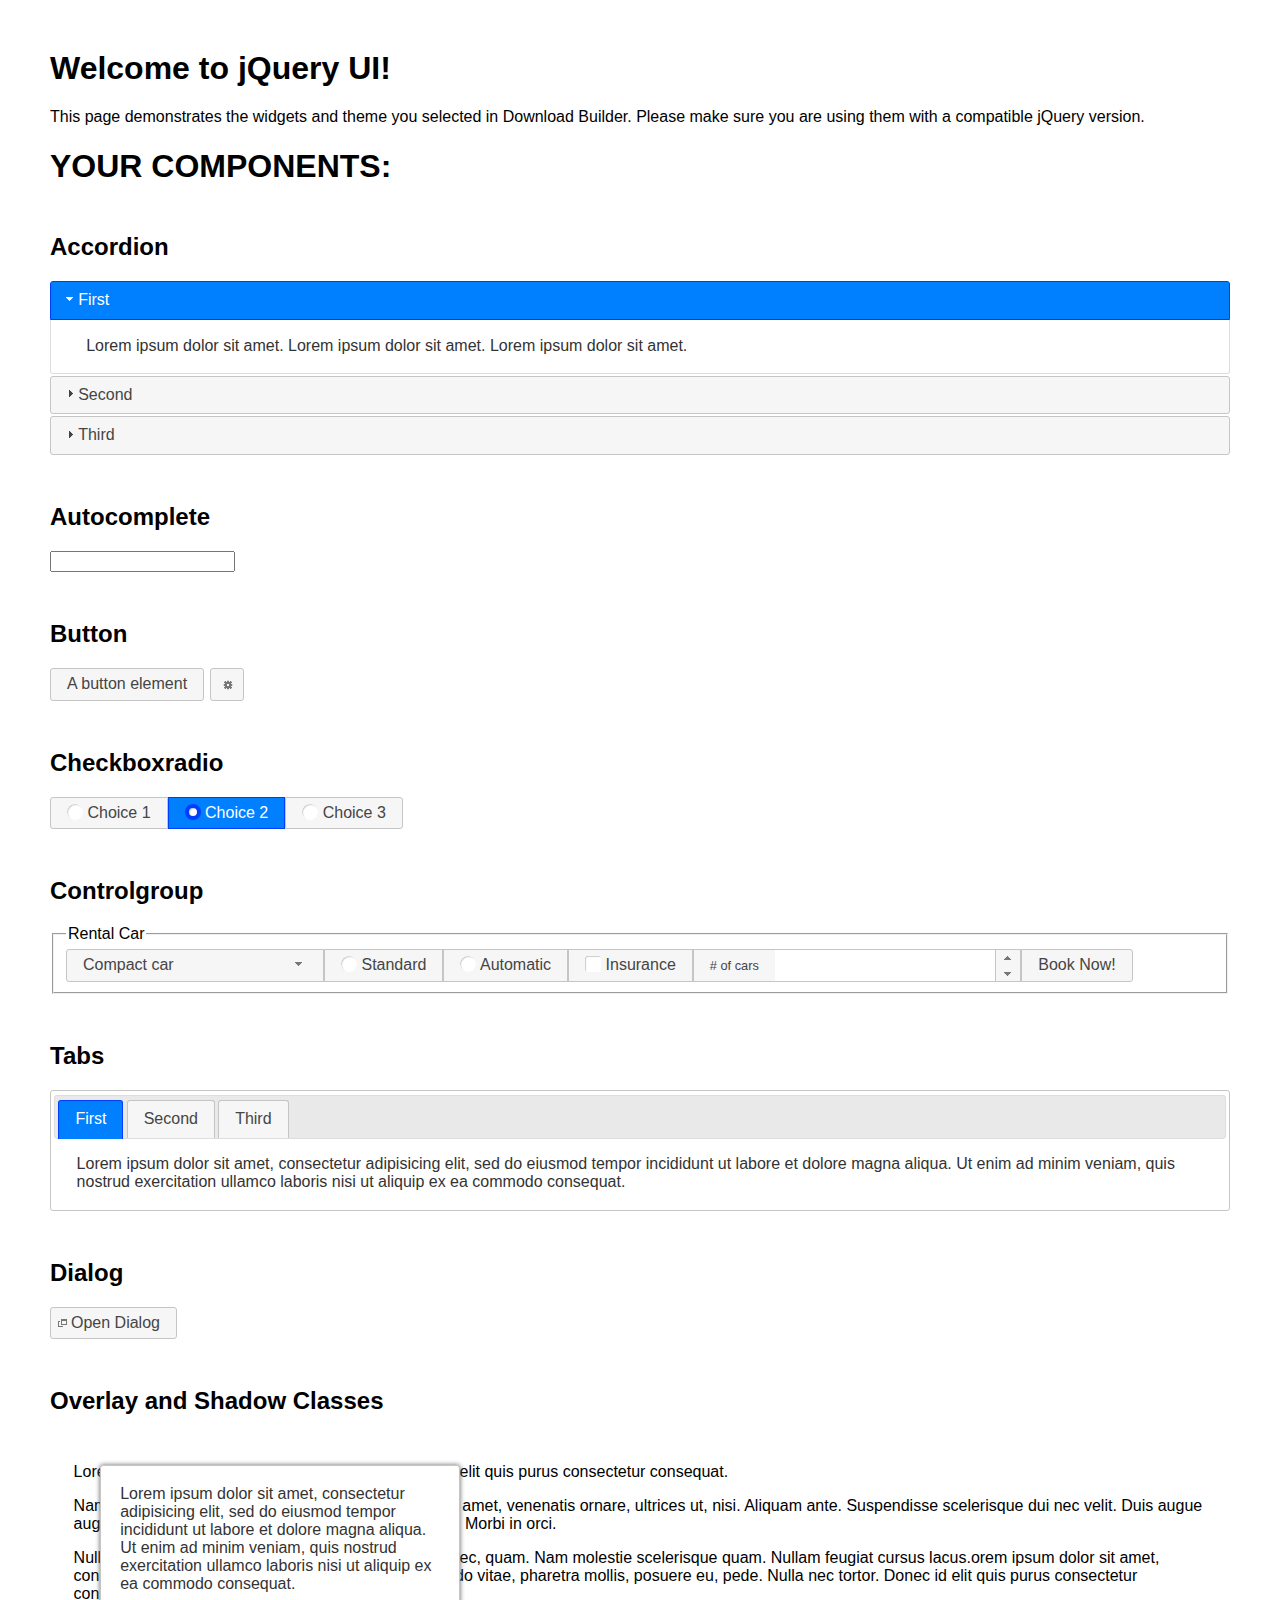
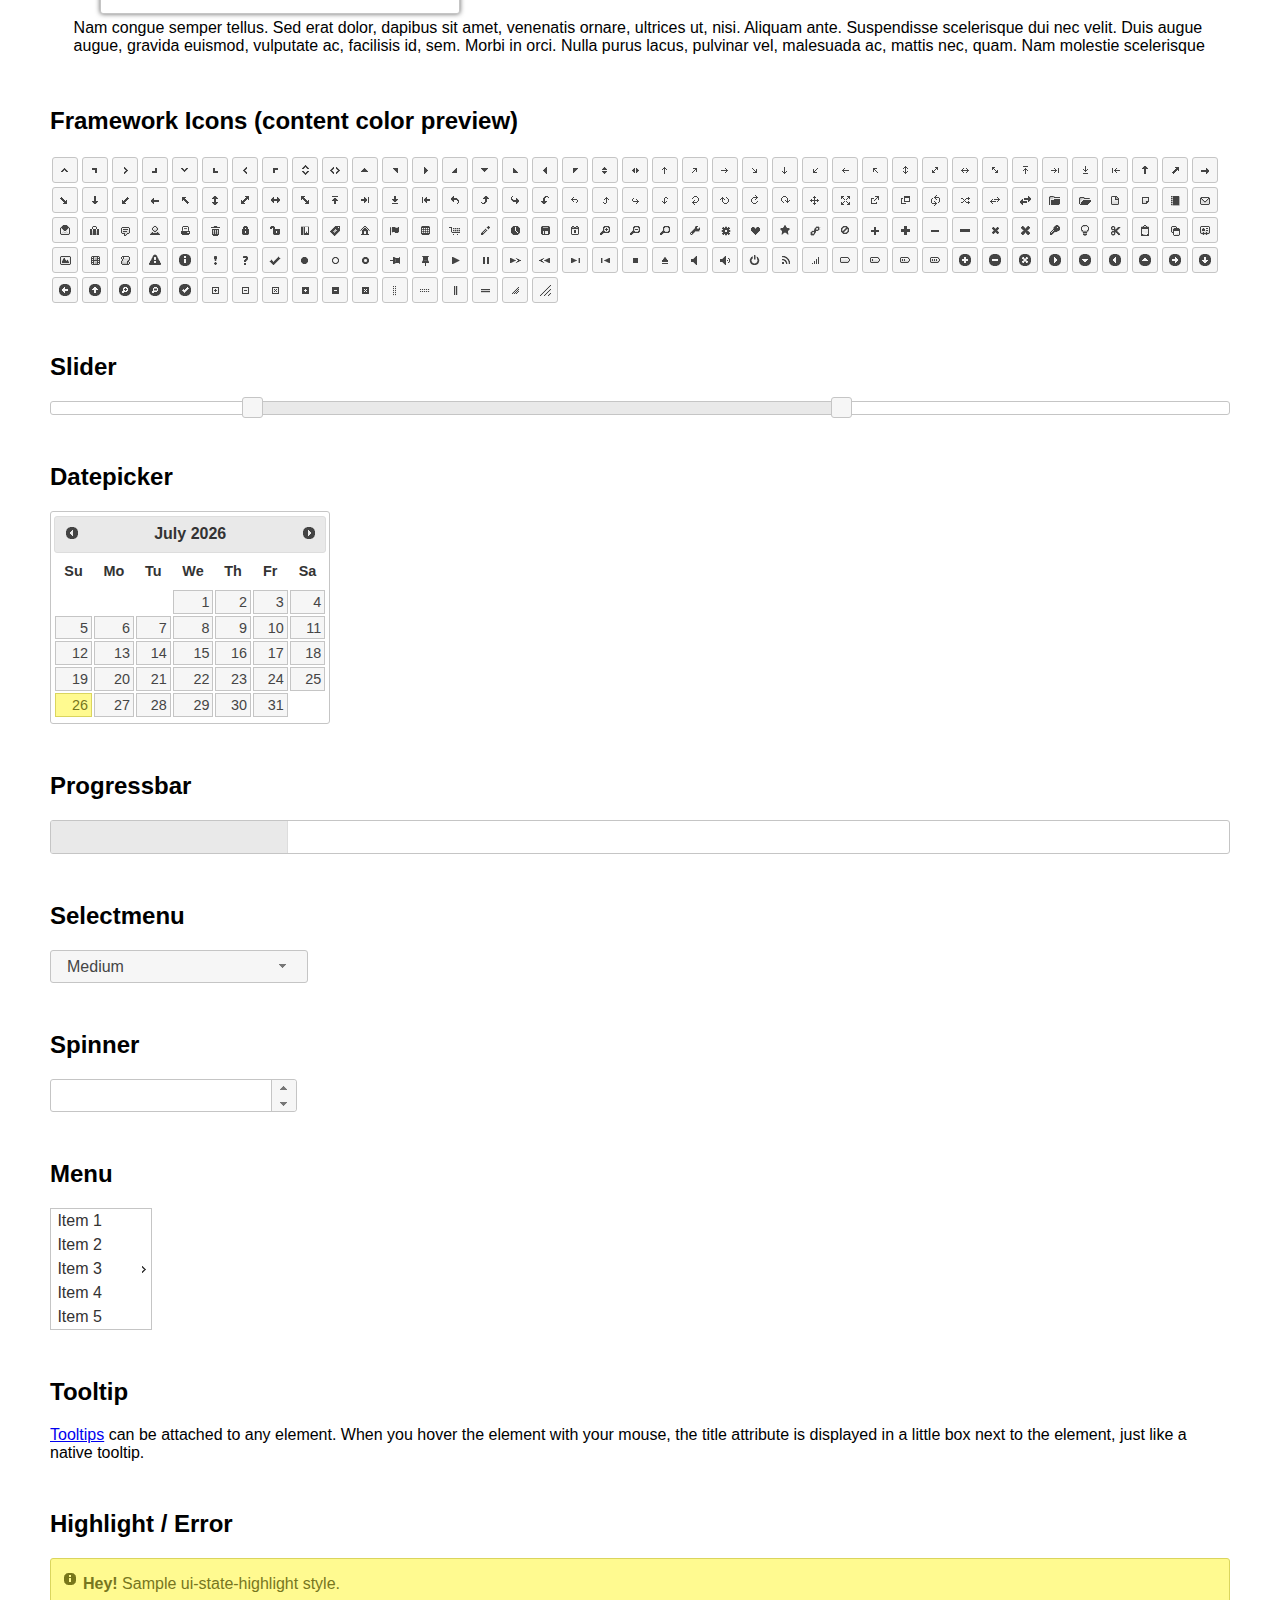
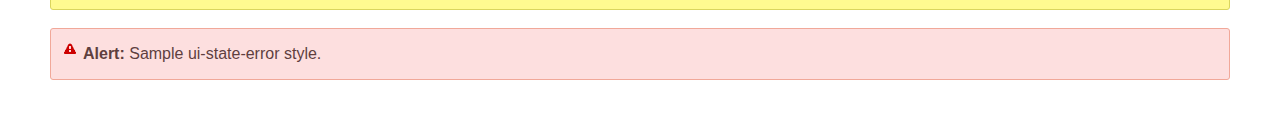
<file: webserver/resroot/ui/index.html>
<!doctype html>
<html lang="us">
<head>
	<meta charset="utf-8">
	<title>jQuery UI Example Page</title>
	<link href="jquery-ui.css" rel="stylesheet">
	<style>
	body{
		font-family: "Trebuchet MS", sans-serif;
		margin: 50px;
	}
	.demoHeaders {
		margin-top: 2em;
	}
	#dialog-link {
		padding: .4em 1em .4em 20px;
		text-decoration: none;
		position: relative;
	}
	#dialog-link span.ui-icon {
		margin: 0 5px 0 0;
		position: absolute;
		left: .2em;
		top: 50%;
		margin-top: -8px;
	}
	#icons {
		margin: 0;
		padding: 0;
	}
	#icons li {
		margin: 2px;
		position: relative;
		padding: 4px 0;
		cursor: pointer;
		float: left;
		list-style: none;
	}
	#icons span.ui-icon {
		float: left;
		margin: 0 4px;
	}
	.fakewindowcontain .ui-widget-overlay {
		position: absolute;
	}
	select {
		width: 200px;
	}
	</style>
</head>
<body>

<h1>Welcome to jQuery UI!</h1>

<div class="ui-widget">
	<p>This page demonstrates the widgets and theme you selected in Download Builder. Please make sure you are using them with a compatible jQuery version.</p>
</div>

<h1>YOUR COMPONENTS:</h1>


<!-- Accordion -->
<h2 class="demoHeaders">Accordion</h2>
<div id="accordion">
	<h3>First</h3>
	<div>Lorem ipsum dolor sit amet. Lorem ipsum dolor sit amet. Lorem ipsum dolor sit amet.</div>
	<h3>Second</h3>
	<div>Phasellus mattis tincidunt nibh.</div>
	<h3>Third</h3>
	<div>Nam dui erat, auctor a, dignissim quis.</div>
</div>



<!-- Autocomplete -->
<h2 class="demoHeaders">Autocomplete</h2>
<div>
	<input id="autocomplete" title="type &quot;a&quot;">
</div>



<!-- Button -->
<h2 class="demoHeaders">Button</h2>
<button id="button">A button element</button>
<button id="button-icon">An icon-only button</button>



<!-- Checkboxradio -->
<h2 class="demoHeaders">Checkboxradio</h2>
<form style="margin-top: 1em;">
	<div id="radioset">
		<input type="radio" id="radio1" name="radio"><label for="radio1">Choice 1</label>
		<input type="radio" id="radio2" name="radio" checked="checked"><label for="radio2">Choice 2</label>
		<input type="radio" id="radio3" name="radio"><label for="radio3">Choice 3</label>
	</div>
</form>



<!-- Controlgroup -->
<h2 class="demoHeaders">Controlgroup</h2>
<fieldset>
	<legend>Rental Car</legend>
	<div id="controlgroup">
		<select id="car-type">
			<option>Compact car</option>
			<option>Midsize car</option>
			<option>Full size car</option>
			<option>SUV</option>
			<option>Luxury</option>
			<option>Truck</option>
			<option>Van</option>
		</select>
		<label for="transmission-standard">Standard</label>
		<input type="radio" name="transmission" id="transmission-standard">
		<label for="transmission-automatic">Automatic</label>
		<input type="radio" name="transmission" id="transmission-automatic">
		<label for="insurance">Insurance</label>
		<input type="checkbox" name="insurance" id="insurance">
		<label for="horizontal-spinner" class="ui-controlgroup-label"># of cars</label>
		<input id="horizontal-spinner" class="ui-spinner-input">
		<button>Book Now!</button>
	</div>
</fieldset>



<!-- Tabs -->
<h2 class="demoHeaders">Tabs</h2>
<div id="tabs">
	<ul>
		<li><a href="#tabs-1">First</a></li>
		<li><a href="#tabs-2">Second</a></li>
		<li><a href="#tabs-3">Third</a></li>
	</ul>
	<div id="tabs-1">Lorem ipsum dolor sit amet, consectetur adipisicing elit, sed do eiusmod tempor incididunt ut labore et dolore magna aliqua. Ut enim ad minim veniam, quis nostrud exercitation ullamco laboris nisi ut aliquip ex ea commodo consequat.</div>
	<div id="tabs-2">Phasellus mattis tincidunt nibh. Cras orci urna, blandit id, pretium vel, aliquet ornare, felis. Maecenas scelerisque sem non nisl. Fusce sed lorem in enim dictum bibendum.</div>
	<div id="tabs-3">Nam dui erat, auctor a, dignissim quis, sollicitudin eu, felis. Pellentesque nisi urna, interdum eget, sagittis et, consequat vestibulum, lacus. Mauris porttitor ullamcorper augue.</div>
</div>



<h2 class="demoHeaders">Dialog</h2>
<p>
	<button id="dialog-link" class="ui-button ui-corner-all ui-widget">
		<span class="ui-icon ui-icon-newwin"></span>Open Dialog
	</button>
</p>

<h2 class="demoHeaders">Overlay and Shadow Classes</h2>
<div style="position: relative; width: 96%; height: 200px; padding:1% 2%; overflow:hidden;" class="fakewindowcontain">
	<p>Lorem ipsum dolor sit amet,  Nulla nec tortor. Donec id elit quis purus consectetur consequat. </p><p>Nam congue semper tellus. Sed erat dolor, dapibus sit amet, venenatis ornare, ultrices ut, nisi. Aliquam ante. Suspendisse scelerisque dui nec velit. Duis augue augue, gravida euismod, vulputate ac, facilisis id, sem. Morbi in orci. </p><p>Nulla purus lacus, pulvinar vel, malesuada ac, mattis nec, quam. Nam molestie scelerisque quam. Nullam feugiat cursus lacus.orem ipsum dolor sit amet, consectetur adipiscing elit. Donec libero risus, commodo vitae, pharetra mollis, posuere eu, pede. Nulla nec tortor. Donec id elit quis purus consectetur consequat. </p><p>Nam congue semper tellus. Sed erat dolor, dapibus sit amet, venenatis ornare, ultrices ut, nisi. Aliquam ante. Suspendisse scelerisque dui nec velit. Duis augue augue, gravida euismod, vulputate ac, facilisis id, sem. Morbi in orci. Nulla purus lacus, pulvinar vel, malesuada ac, mattis nec, quam. Nam molestie scelerisque quam. </p><p>Nullam feugiat cursus lacus.orem ipsum dolor sit amet, consectetur adipiscing elit. Donec libero risus, commodo vitae, pharetra mollis, posuere eu, pede. Nulla nec tortor. Donec id elit quis purus consectetur consequat. Nam congue semper tellus. Sed erat dolor, dapibus sit amet, venenatis ornare, ultrices ut, nisi. Aliquam ante. </p><p>Suspendisse scelerisque dui nec velit. Duis augue augue, gravida euismod, vulputate ac, facilisis id, sem. Morbi in orci. Nulla purus lacus, pulvinar vel, malesuada ac, mattis nec, quam. Nam molestie scelerisque quam. Nullam feugiat cursus lacus.orem ipsum dolor sit amet, consectetur adipiscing elit. Donec libero risus, commodo vitae, pharetra mollis, posuere eu, pede. Nulla nec tortor. Donec id elit quis purus consectetur consequat. Nam congue semper tellus. Sed erat dolor, dapibus sit amet, venenatis ornare, ultrices ut, nisi. </p>

	<!-- ui-dialog -->
	<div class="ui-widget-overlay ui-front"></div>
	<div style="position: absolute; width: 320px; left: 50px; top: 30px; padding: 1.2em" class="ui-widget ui-front ui-widget-content ui-corner-all ui-widget-shadow">
		Lorem ipsum dolor sit amet, consectetur adipisicing elit, sed do eiusmod tempor incididunt ut labore et dolore magna aliqua. Ut enim ad minim veniam, quis nostrud exercitation ullamco laboris nisi ut aliquip ex ea commodo consequat.
	</div>

</div>

<!-- ui-dialog -->
<div id="dialog" title="Dialog Title">
	<p>Lorem ipsum dolor sit amet, consectetur adipisicing elit, sed do eiusmod tempor incididunt ut labore et dolore magna aliqua. Ut enim ad minim veniam, quis nostrud exercitation ullamco laboris nisi ut aliquip ex ea commodo consequat.</p>
</div>



<h2 class="demoHeaders">Framework Icons (content color preview)</h2>
<ul id="icons" class="ui-widget ui-helper-clearfix">
	<li class="ui-state-default ui-corner-all" title=".ui-icon-caret-1-n"><span class="ui-icon ui-icon-caret-1-n"></span></li>
	<li class="ui-state-default ui-corner-all" title=".ui-icon-caret-1-ne"><span class="ui-icon ui-icon-caret-1-ne"></span></li>
	<li class="ui-state-default ui-corner-all" title=".ui-icon-caret-1-e"><span class="ui-icon ui-icon-caret-1-e"></span></li>
	<li class="ui-state-default ui-corner-all" title=".ui-icon-caret-1-se"><span class="ui-icon ui-icon-caret-1-se"></span></li>
	<li class="ui-state-default ui-corner-all" title=".ui-icon-caret-1-s"><span class="ui-icon ui-icon-caret-1-s"></span></li>
	<li class="ui-state-default ui-corner-all" title=".ui-icon-caret-1-sw"><span class="ui-icon ui-icon-caret-1-sw"></span></li>
	<li class="ui-state-default ui-corner-all" title=".ui-icon-caret-1-w"><span class="ui-icon ui-icon-caret-1-w"></span></li>
	<li class="ui-state-default ui-corner-all" title=".ui-icon-caret-1-nw"><span class="ui-icon ui-icon-caret-1-nw"></span></li>
	<li class="ui-state-default ui-corner-all" title=".ui-icon-caret-2-n-s"><span class="ui-icon ui-icon-caret-2-n-s"></span></li>
	<li class="ui-state-default ui-corner-all" title=".ui-icon-caret-2-e-w"><span class="ui-icon ui-icon-caret-2-e-w"></span></li>
	<li class="ui-state-default ui-corner-all" title=".ui-icon-triangle-1-n"><span class="ui-icon ui-icon-triangle-1-n"></span></li>
	<li class="ui-state-default ui-corner-all" title=".ui-icon-triangle-1-ne"><span class="ui-icon ui-icon-triangle-1-ne"></span></li>
	<li class="ui-state-default ui-corner-all" title=".ui-icon-triangle-1-e"><span class="ui-icon ui-icon-triangle-1-e"></span></li>
	<li class="ui-state-default ui-corner-all" title=".ui-icon-triangle-1-se"><span class="ui-icon ui-icon-triangle-1-se"></span></li>
	<li class="ui-state-default ui-corner-all" title=".ui-icon-triangle-1-s"><span class="ui-icon ui-icon-triangle-1-s"></span></li>
	<li class="ui-state-default ui-corner-all" title=".ui-icon-triangle-1-sw"><span class="ui-icon ui-icon-triangle-1-sw"></span></li>
	<li class="ui-state-default ui-corner-all" title=".ui-icon-triangle-1-w"><span class="ui-icon ui-icon-triangle-1-w"></span></li>
	<li class="ui-state-default ui-corner-all" title=".ui-icon-triangle-1-nw"><span class="ui-icon ui-icon-triangle-1-nw"></span></li>
	<li class="ui-state-default ui-corner-all" title=".ui-icon-triangle-2-n-s"><span class="ui-icon ui-icon-triangle-2-n-s"></span></li>
	<li class="ui-state-default ui-corner-all" title=".ui-icon-triangle-2-e-w"><span class="ui-icon ui-icon-triangle-2-e-w"></span></li>
	<li class="ui-state-default ui-corner-all" title=".ui-icon-arrow-1-n"><span class="ui-icon ui-icon-arrow-1-n"></span></li>
	<li class="ui-state-default ui-corner-all" title=".ui-icon-arrow-1-ne"><span class="ui-icon ui-icon-arrow-1-ne"></span></li>
	<li class="ui-state-default ui-corner-all" title=".ui-icon-arrow-1-e"><span class="ui-icon ui-icon-arrow-1-e"></span></li>
	<li class="ui-state-default ui-corner-all" title=".ui-icon-arrow-1-se"><span class="ui-icon ui-icon-arrow-1-se"></span></li>
	<li class="ui-state-default ui-corner-all" title=".ui-icon-arrow-1-s"><span class="ui-icon ui-icon-arrow-1-s"></span></li>
	<li class="ui-state-default ui-corner-all" title=".ui-icon-arrow-1-sw"><span class="ui-icon ui-icon-arrow-1-sw"></span></li>
	<li class="ui-state-default ui-corner-all" title=".ui-icon-arrow-1-w"><span class="ui-icon ui-icon-arrow-1-w"></span></li>
	<li class="ui-state-default ui-corner-all" title=".ui-icon-arrow-1-nw"><span class="ui-icon ui-icon-arrow-1-nw"></span></li>
	<li class="ui-state-default ui-corner-all" title=".ui-icon-arrow-2-n-s"><span class="ui-icon ui-icon-arrow-2-n-s"></span></li>
	<li class="ui-state-default ui-corner-all" title=".ui-icon-arrow-2-ne-sw"><span class="ui-icon ui-icon-arrow-2-ne-sw"></span></li>
	<li class="ui-state-default ui-corner-all" title=".ui-icon-arrow-2-e-w"><span class="ui-icon ui-icon-arrow-2-e-w"></span></li>
	<li class="ui-state-default ui-corner-all" title=".ui-icon-arrow-2-se-nw"><span class="ui-icon ui-icon-arrow-2-se-nw"></span></li>
	<li class="ui-state-default ui-corner-all" title=".ui-icon-arrowstop-1-n"><span class="ui-icon ui-icon-arrowstop-1-n"></span></li>
	<li class="ui-state-default ui-corner-all" title=".ui-icon-arrowstop-1-e"><span class="ui-icon ui-icon-arrowstop-1-e"></span></li>
	<li class="ui-state-default ui-corner-all" title=".ui-icon-arrowstop-1-s"><span class="ui-icon ui-icon-arrowstop-1-s"></span></li>
	<li class="ui-state-default ui-corner-all" title=".ui-icon-arrowstop-1-w"><span class="ui-icon ui-icon-arrowstop-1-w"></span></li>
	<li class="ui-state-default ui-corner-all" title=".ui-icon-arrowthick-1-n"><span class="ui-icon ui-icon-arrowthick-1-n"></span></li>
	<li class="ui-state-default ui-corner-all" title=".ui-icon-arrowthick-1-ne"><span class="ui-icon ui-icon-arrowthick-1-ne"></span></li>
	<li class="ui-state-default ui-corner-all" title=".ui-icon-arrowthick-1-e"><span class="ui-icon ui-icon-arrowthick-1-e"></span></li>
	<li class="ui-state-default ui-corner-all" title=".ui-icon-arrowthick-1-se"><span class="ui-icon ui-icon-arrowthick-1-se"></span></li>
	<li class="ui-state-default ui-corner-all" title=".ui-icon-arrowthick-1-s"><span class="ui-icon ui-icon-arrowthick-1-s"></span></li>
	<li class="ui-state-default ui-corner-all" title=".ui-icon-arrowthick-1-sw"><span class="ui-icon ui-icon-arrowthick-1-sw"></span></li>
	<li class="ui-state-default ui-corner-all" title=".ui-icon-arrowthick-1-w"><span class="ui-icon ui-icon-arrowthick-1-w"></span></li>
	<li class="ui-state-default ui-corner-all" title=".ui-icon-arrowthick-1-nw"><span class="ui-icon ui-icon-arrowthick-1-nw"></span></li>
	<li class="ui-state-default ui-corner-all" title=".ui-icon-arrowthick-2-n-s"><span class="ui-icon ui-icon-arrowthick-2-n-s"></span></li>
	<li class="ui-state-default ui-corner-all" title=".ui-icon-arrowthick-2-ne-sw"><span class="ui-icon ui-icon-arrowthick-2-ne-sw"></span></li>
	<li class="ui-state-default ui-corner-all" title=".ui-icon-arrowthick-2-e-w"><span class="ui-icon ui-icon-arrowthick-2-e-w"></span></li>
	<li class="ui-state-default ui-corner-all" title=".ui-icon-arrowthick-2-se-nw"><span class="ui-icon ui-icon-arrowthick-2-se-nw"></span></li>
	<li class="ui-state-default ui-corner-all" title=".ui-icon-arrowthickstop-1-n"><span class="ui-icon ui-icon-arrowthickstop-1-n"></span></li>
	<li class="ui-state-default ui-corner-all" title=".ui-icon-arrowthickstop-1-e"><span class="ui-icon ui-icon-arrowthickstop-1-e"></span></li>
	<li class="ui-state-default ui-corner-all" title=".ui-icon-arrowthickstop-1-s"><span class="ui-icon ui-icon-arrowthickstop-1-s"></span></li>
	<li class="ui-state-default ui-corner-all" title=".ui-icon-arrowthickstop-1-w"><span class="ui-icon ui-icon-arrowthickstop-1-w"></span></li>
	<li class="ui-state-default ui-corner-all" title=".ui-icon-arrowreturnthick-1-w"><span class="ui-icon ui-icon-arrowreturnthick-1-w"></span></li>
	<li class="ui-state-default ui-corner-all" title=".ui-icon-arrowreturnthick-1-n"><span class="ui-icon ui-icon-arrowreturnthick-1-n"></span></li>
	<li class="ui-state-default ui-corner-all" title=".ui-icon-arrowreturnthick-1-e"><span class="ui-icon ui-icon-arrowreturnthick-1-e"></span></li>
	<li class="ui-state-default ui-corner-all" title=".ui-icon-arrowreturnthick-1-s"><span class="ui-icon ui-icon-arrowreturnthick-1-s"></span></li>
	<li class="ui-state-default ui-corner-all" title=".ui-icon-arrowreturn-1-w"><span class="ui-icon ui-icon-arrowreturn-1-w"></span></li>
	<li class="ui-state-default ui-corner-all" title=".ui-icon-arrowreturn-1-n"><span class="ui-icon ui-icon-arrowreturn-1-n"></span></li>
	<li class="ui-state-default ui-corner-all" title=".ui-icon-arrowreturn-1-e"><span class="ui-icon ui-icon-arrowreturn-1-e"></span></li>
	<li class="ui-state-default ui-corner-all" title=".ui-icon-arrowreturn-1-s"><span class="ui-icon ui-icon-arrowreturn-1-s"></span></li>
	<li class="ui-state-default ui-corner-all" title=".ui-icon-arrowrefresh-1-w"><span class="ui-icon ui-icon-arrowrefresh-1-w"></span></li>
	<li class="ui-state-default ui-corner-all" title=".ui-icon-arrowrefresh-1-n"><span class="ui-icon ui-icon-arrowrefresh-1-n"></span></li>
	<li class="ui-state-default ui-corner-all" title=".ui-icon-arrowrefresh-1-e"><span class="ui-icon ui-icon-arrowrefresh-1-e"></span></li>
	<li class="ui-state-default ui-corner-all" title=".ui-icon-arrowrefresh-1-s"><span class="ui-icon ui-icon-arrowrefresh-1-s"></span></li>
	<li class="ui-state-default ui-corner-all" title=".ui-icon-arrow-4"><span class="ui-icon ui-icon-arrow-4"></span></li>
	<li class="ui-state-default ui-corner-all" title=".ui-icon-arrow-4-diag"><span class="ui-icon ui-icon-arrow-4-diag"></span></li>
	<li class="ui-state-default ui-corner-all" title=".ui-icon-extlink"><span class="ui-icon ui-icon-extlink"></span></li>
	<li class="ui-state-default ui-corner-all" title=".ui-icon-newwin"><span class="ui-icon ui-icon-newwin"></span></li>
	<li class="ui-state-default ui-corner-all" title=".ui-icon-refresh"><span class="ui-icon ui-icon-refresh"></span></li>
	<li class="ui-state-default ui-corner-all" title=".ui-icon-shuffle"><span class="ui-icon ui-icon-shuffle"></span></li>
	<li class="ui-state-default ui-corner-all" title=".ui-icon-transfer-e-w"><span class="ui-icon ui-icon-transfer-e-w"></span></li>
	<li class="ui-state-default ui-corner-all" title=".ui-icon-transferthick-e-w"><span class="ui-icon ui-icon-transferthick-e-w"></span></li>
	<li class="ui-state-default ui-corner-all" title=".ui-icon-folder-collapsed"><span class="ui-icon ui-icon-folder-collapsed"></span></li>
	<li class="ui-state-default ui-corner-all" title=".ui-icon-folder-open"><span class="ui-icon ui-icon-folder-open"></span></li>
	<li class="ui-state-default ui-corner-all" title=".ui-icon-document"><span class="ui-icon ui-icon-document"></span></li>
	<li class="ui-state-default ui-corner-all" title=".ui-icon-document-b"><span class="ui-icon ui-icon-document-b"></span></li>
	<li class="ui-state-default ui-corner-all" title=".ui-icon-note"><span class="ui-icon ui-icon-note"></span></li>
	<li class="ui-state-default ui-corner-all" title=".ui-icon-mail-closed"><span class="ui-icon ui-icon-mail-closed"></span></li>
	<li class="ui-state-default ui-corner-all" title=".ui-icon-mail-open"><span class="ui-icon ui-icon-mail-open"></span></li>
	<li class="ui-state-default ui-corner-all" title=".ui-icon-suitcase"><span class="ui-icon ui-icon-suitcase"></span></li>
	<li class="ui-state-default ui-corner-all" title=".ui-icon-comment"><span class="ui-icon ui-icon-comment"></span></li>
	<li class="ui-state-default ui-corner-all" title=".ui-icon-person"><span class="ui-icon ui-icon-person"></span></li>
	<li class="ui-state-default ui-corner-all" title=".ui-icon-print"><span class="ui-icon ui-icon-print"></span></li>
	<li class="ui-state-default ui-corner-all" title=".ui-icon-trash"><span class="ui-icon ui-icon-trash"></span></li>
	<li class="ui-state-default ui-corner-all" title=".ui-icon-locked"><span class="ui-icon ui-icon-locked"></span></li>
	<li class="ui-state-default ui-corner-all" title=".ui-icon-unlocked"><span class="ui-icon ui-icon-unlocked"></span></li>
	<li class="ui-state-default ui-corner-all" title=".ui-icon-bookmark"><span class="ui-icon ui-icon-bookmark"></span></li>
	<li class="ui-state-default ui-corner-all" title=".ui-icon-tag"><span class="ui-icon ui-icon-tag"></span></li>
	<li class="ui-state-default ui-corner-all" title=".ui-icon-home"><span class="ui-icon ui-icon-home"></span></li>
	<li class="ui-state-default ui-corner-all" title=".ui-icon-flag"><span class="ui-icon ui-icon-flag"></span></li>
	<li class="ui-state-default ui-corner-all" title=".ui-icon-calculator"><span class="ui-icon ui-icon-calculator"></span></li>
	<li class="ui-state-default ui-corner-all" title=".ui-icon-cart"><span class="ui-icon ui-icon-cart"></span></li>
	<li class="ui-state-default ui-corner-all" title=".ui-icon-pencil"><span class="ui-icon ui-icon-pencil"></span></li>
	<li class="ui-state-default ui-corner-all" title=".ui-icon-clock"><span class="ui-icon ui-icon-clock"></span></li>
	<li class="ui-state-default ui-corner-all" title=".ui-icon-disk"><span class="ui-icon ui-icon-disk"></span></li>
	<li class="ui-state-default ui-corner-all" title=".ui-icon-calendar"><span class="ui-icon ui-icon-calendar"></span></li>
	<li class="ui-state-default ui-corner-all" title=".ui-icon-zoomin"><span class="ui-icon ui-icon-zoomin"></span></li>
	<li class="ui-state-default ui-corner-all" title=".ui-icon-zoomout"><span class="ui-icon ui-icon-zoomout"></span></li>
	<li class="ui-state-default ui-corner-all" title=".ui-icon-search"><span class="ui-icon ui-icon-search"></span></li>
	<li class="ui-state-default ui-corner-all" title=".ui-icon-wrench"><span class="ui-icon ui-icon-wrench"></span></li>
	<li class="ui-state-default ui-corner-all" title=".ui-icon-gear"><span class="ui-icon ui-icon-gear"></span></li>
	<li class="ui-state-default ui-corner-all" title=".ui-icon-heart"><span class="ui-icon ui-icon-heart"></span></li>
	<li class="ui-state-default ui-corner-all" title=".ui-icon-star"><span class="ui-icon ui-icon-star"></span></li>
	<li class="ui-state-default ui-corner-all" title=".ui-icon-link"><span class="ui-icon ui-icon-link"></span></li>
	<li class="ui-state-default ui-corner-all" title=".ui-icon-cancel"><span class="ui-icon ui-icon-cancel"></span></li>
	<li class="ui-state-default ui-corner-all" title=".ui-icon-plus"><span class="ui-icon ui-icon-plus"></span></li>
	<li class="ui-state-default ui-corner-all" title=".ui-icon-plusthick"><span class="ui-icon ui-icon-plusthick"></span></li>
	<li class="ui-state-default ui-corner-all" title=".ui-icon-minus"><span class="ui-icon ui-icon-minus"></span></li>
	<li class="ui-state-default ui-corner-all" title=".ui-icon-minusthick"><span class="ui-icon ui-icon-minusthick"></span></li>
	<li class="ui-state-default ui-corner-all" title=".ui-icon-close"><span class="ui-icon ui-icon-close"></span></li>
	<li class="ui-state-default ui-corner-all" title=".ui-icon-closethick"><span class="ui-icon ui-icon-closethick"></span></li>
	<li class="ui-state-default ui-corner-all" title=".ui-icon-key"><span class="ui-icon ui-icon-key"></span></li>
	<li class="ui-state-default ui-corner-all" title=".ui-icon-lightbulb"><span class="ui-icon ui-icon-lightbulb"></span></li>
	<li class="ui-state-default ui-corner-all" title=".ui-icon-scissors"><span class="ui-icon ui-icon-scissors"></span></li>
	<li class="ui-state-default ui-corner-all" title=".ui-icon-clipboard"><span class="ui-icon ui-icon-clipboard"></span></li>
	<li class="ui-state-default ui-corner-all" title=".ui-icon-copy"><span class="ui-icon ui-icon-copy"></span></li>
	<li class="ui-state-default ui-corner-all" title=".ui-icon-contact"><span class="ui-icon ui-icon-contact"></span></li>
	<li class="ui-state-default ui-corner-all" title=".ui-icon-image"><span class="ui-icon ui-icon-image"></span></li>
	<li class="ui-state-default ui-corner-all" title=".ui-icon-video"><span class="ui-icon ui-icon-video"></span></li>
	<li class="ui-state-default ui-corner-all" title=".ui-icon-script"><span class="ui-icon ui-icon-script"></span></li>
	<li class="ui-state-default ui-corner-all" title=".ui-icon-alert"><span class="ui-icon ui-icon-alert"></span></li>
	<li class="ui-state-default ui-corner-all" title=".ui-icon-info"><span class="ui-icon ui-icon-info"></span></li>
	<li class="ui-state-default ui-corner-all" title=".ui-icon-notice"><span class="ui-icon ui-icon-notice"></span></li>
	<li class="ui-state-default ui-corner-all" title=".ui-icon-help"><span class="ui-icon ui-icon-help"></span></li>
	<li class="ui-state-default ui-corner-all" title=".ui-icon-check"><span class="ui-icon ui-icon-check"></span></li>
	<li class="ui-state-default ui-corner-all" title=".ui-icon-bullet"><span class="ui-icon ui-icon-bullet"></span></li>
	<li class="ui-state-default ui-corner-all" title=".ui-icon-radio-off"><span class="ui-icon ui-icon-radio-off"></span></li>
	<li class="ui-state-default ui-corner-all" title=".ui-icon-radio-on"><span class="ui-icon ui-icon-radio-on"></span></li>
	<li class="ui-state-default ui-corner-all" title=".ui-icon-pin-w"><span class="ui-icon ui-icon-pin-w"></span></li>
	<li class="ui-state-default ui-corner-all" title=".ui-icon-pin-s"><span class="ui-icon ui-icon-pin-s"></span></li>
	<li class="ui-state-default ui-corner-all" title=".ui-icon-play"><span class="ui-icon ui-icon-play"></span></li>
	<li class="ui-state-default ui-corner-all" title=".ui-icon-pause"><span class="ui-icon ui-icon-pause"></span></li>
	<li class="ui-state-default ui-corner-all" title=".ui-icon-seek-next"><span class="ui-icon ui-icon-seek-next"></span></li>
	<li class="ui-state-default ui-corner-all" title=".ui-icon-seek-prev"><span class="ui-icon ui-icon-seek-prev"></span></li>
	<li class="ui-state-default ui-corner-all" title=".ui-icon-seek-end"><span class="ui-icon ui-icon-seek-end"></span></li>
	<li class="ui-state-default ui-corner-all" title=".ui-icon-seek-first"><span class="ui-icon ui-icon-seek-first"></span></li>
	<li class="ui-state-default ui-corner-all" title=".ui-icon-stop"><span class="ui-icon ui-icon-stop"></span></li>
	<li class="ui-state-default ui-corner-all" title=".ui-icon-eject"><span class="ui-icon ui-icon-eject"></span></li>
	<li class="ui-state-default ui-corner-all" title=".ui-icon-volume-off"><span class="ui-icon ui-icon-volume-off"></span></li>
	<li class="ui-state-default ui-corner-all" title=".ui-icon-volume-on"><span class="ui-icon ui-icon-volume-on"></span></li>
	<li class="ui-state-default ui-corner-all" title=".ui-icon-power"><span class="ui-icon ui-icon-power"></span></li>
	<li class="ui-state-default ui-corner-all" title=".ui-icon-signal-diag"><span class="ui-icon ui-icon-signal-diag"></span></li>
	<li class="ui-state-default ui-corner-all" title=".ui-icon-signal"><span class="ui-icon ui-icon-signal"></span></li>
	<li class="ui-state-default ui-corner-all" title=".ui-icon-battery-0"><span class="ui-icon ui-icon-battery-0"></span></li>
	<li class="ui-state-default ui-corner-all" title=".ui-icon-battery-1"><span class="ui-icon ui-icon-battery-1"></span></li>
	<li class="ui-state-default ui-corner-all" title=".ui-icon-battery-2"><span class="ui-icon ui-icon-battery-2"></span></li>
	<li class="ui-state-default ui-corner-all" title=".ui-icon-battery-3"><span class="ui-icon ui-icon-battery-3"></span></li>
	<li class="ui-state-default ui-corner-all" title=".ui-icon-circle-plus"><span class="ui-icon ui-icon-circle-plus"></span></li>
	<li class="ui-state-default ui-corner-all" title=".ui-icon-circle-minus"><span class="ui-icon ui-icon-circle-minus"></span></li>
	<li class="ui-state-default ui-corner-all" title=".ui-icon-circle-close"><span class="ui-icon ui-icon-circle-close"></span></li>
	<li class="ui-state-default ui-corner-all" title=".ui-icon-circle-triangle-e"><span class="ui-icon ui-icon-circle-triangle-e"></span></li>
	<li class="ui-state-default ui-corner-all" title=".ui-icon-circle-triangle-s"><span class="ui-icon ui-icon-circle-triangle-s"></span></li>
	<li class="ui-state-default ui-corner-all" title=".ui-icon-circle-triangle-w"><span class="ui-icon ui-icon-circle-triangle-w"></span></li>
	<li class="ui-state-default ui-corner-all" title=".ui-icon-circle-triangle-n"><span class="ui-icon ui-icon-circle-triangle-n"></span></li>
	<li class="ui-state-default ui-corner-all" title=".ui-icon-circle-arrow-e"><span class="ui-icon ui-icon-circle-arrow-e"></span></li>
	<li class="ui-state-default ui-corner-all" title=".ui-icon-circle-arrow-s"><span class="ui-icon ui-icon-circle-arrow-s"></span></li>
	<li class="ui-state-default ui-corner-all" title=".ui-icon-circle-arrow-w"><span class="ui-icon ui-icon-circle-arrow-w"></span></li>
	<li class="ui-state-default ui-corner-all" title=".ui-icon-circle-arrow-n"><span class="ui-icon ui-icon-circle-arrow-n"></span></li>
	<li class="ui-state-default ui-corner-all" title=".ui-icon-circle-zoomin"><span class="ui-icon ui-icon-circle-zoomin"></span></li>
	<li class="ui-state-default ui-corner-all" title=".ui-icon-circle-zoomout"><span class="ui-icon ui-icon-circle-zoomout"></span></li>
	<li class="ui-state-default ui-corner-all" title=".ui-icon-circle-check"><span class="ui-icon ui-icon-circle-check"></span></li>
	<li class="ui-state-default ui-corner-all" title=".ui-icon-circlesmall-plus"><span class="ui-icon ui-icon-circlesmall-plus"></span></li>
	<li class="ui-state-default ui-corner-all" title=".ui-icon-circlesmall-minus"><span class="ui-icon ui-icon-circlesmall-minus"></span></li>
	<li class="ui-state-default ui-corner-all" title=".ui-icon-circlesmall-close"><span class="ui-icon ui-icon-circlesmall-close"></span></li>
	<li class="ui-state-default ui-corner-all" title=".ui-icon-squaresmall-plus"><span class="ui-icon ui-icon-squaresmall-plus"></span></li>
	<li class="ui-state-default ui-corner-all" title=".ui-icon-squaresmall-minus"><span class="ui-icon ui-icon-squaresmall-minus"></span></li>
	<li class="ui-state-default ui-corner-all" title=".ui-icon-squaresmall-close"><span class="ui-icon ui-icon-squaresmall-close"></span></li>
	<li class="ui-state-default ui-corner-all" title=".ui-icon-grip-dotted-vertical"><span class="ui-icon ui-icon-grip-dotted-vertical"></span></li>
	<li class="ui-state-default ui-corner-all" title=".ui-icon-grip-dotted-horizontal"><span class="ui-icon ui-icon-grip-dotted-horizontal"></span></li>
	<li class="ui-state-default ui-corner-all" title=".ui-icon-grip-solid-vertical"><span class="ui-icon ui-icon-grip-solid-vertical"></span></li>
	<li class="ui-state-default ui-corner-all" title=".ui-icon-grip-solid-horizontal"><span class="ui-icon ui-icon-grip-solid-horizontal"></span></li>
	<li class="ui-state-default ui-corner-all" title=".ui-icon-gripsmall-diagonal-se"><span class="ui-icon ui-icon-gripsmall-diagonal-se"></span></li>
	<li class="ui-state-default ui-corner-all" title=".ui-icon-grip-diagonal-se"><span class="ui-icon ui-icon-grip-diagonal-se"></span></li>
</ul>


<!-- Slider -->
<h2 class="demoHeaders">Slider</h2>
<div id="slider"></div>



<!-- Datepicker -->
<h2 class="demoHeaders">Datepicker</h2>
<div id="datepicker"></div>



<!-- Progressbar -->
<h2 class="demoHeaders">Progressbar</h2>
<div id="progressbar"></div>



<!-- Progressbar -->
<h2 class="demoHeaders">Selectmenu</h2>
<select id="selectmenu">
	<option>Slower</option>
	<option>Slow</option>
	<option selected="selected">Medium</option>
	<option>Fast</option>
	<option>Faster</option>
</select>



<!-- Spinner -->
<h2 class="demoHeaders">Spinner</h2>
<input id="spinner">



<!-- Menu -->
<h2 class="demoHeaders">Menu</h2>
<ul style="width:100px;" id="menu">
	<li><div>Item 1</div></li>
	<li><div>Item 2</div></li>
	<li><div>Item 3</div>
		<ul>
			<li><div>Item 3-1</div></li>
			<li><div>Item 3-2</div></li>
			<li><div>Item 3-3</div></li>
			<li><div>Item 3-4</div></li>
			<li><div>Item 3-5</div></li>
		</ul>
	</li>
	<li><div>Item 4</div></li>
	<li><div>Item 5</div></li>
</ul>



<!-- Tooltip -->
<h2 class="demoHeaders">Tooltip</h2>
<p id="tooltip">
	<a href="#" title="That&apos;s what this widget is">Tooltips</a> can be attached to any element. When you hover
the element with your mouse, the title attribute is displayed in a little box next to the element, just like a native tooltip.
</p>


<!-- Highlight / Error -->
<h2 class="demoHeaders">Highlight / Error</h2>
<div class="ui-widget">
	<div class="ui-state-highlight ui-corner-all" style="margin-top: 20px; padding: 0 .7em;">
		<p><span class="ui-icon ui-icon-info" style="float: left; margin-right: .3em;"></span>
		<strong>Hey!</strong> Sample ui-state-highlight style.</p>
	</div>
</div>
<br>
<div class="ui-widget">
	<div class="ui-state-error ui-corner-all" style="padding: 0 .7em;">
		<p><span class="ui-icon ui-icon-alert" style="float: left; margin-right: .3em;"></span>
		<strong>Alert:</strong> Sample ui-state-error style.</p>
	</div>
</div>

<script src="external/jquery/jquery.js"></script>
<script src="jquery-ui.js"></script>
<script>

$( "#accordion" ).accordion();



var availableTags = [
	"ActionScript",
	"AppleScript",
	"Asp",
	"BASIC",
	"C",
	"C++",
	"Clojure",
	"COBOL",
	"ColdFusion",
	"Erlang",
	"Fortran",
	"Groovy",
	"Haskell",
	"Java",
	"JavaScript",
	"Lisp",
	"Perl",
	"PHP",
	"Python",
	"Ruby",
	"Scala",
	"Scheme"
];
$( "#autocomplete" ).autocomplete({
	source: availableTags
});



$( "#button" ).button();
$( "#button-icon" ).button({
	icon: "ui-icon-gear",
	showLabel: false
});



$( "#radioset" ).buttonset();



$( "#controlgroup" ).controlgroup();



$( "#tabs" ).tabs();



$( "#dialog" ).dialog({
	autoOpen: false,
	width: 400,
	buttons: [
		{
			text: "Ok",
			click: function() {
				$( this ).dialog( "close" );
			}
		},
		{
			text: "Cancel",
			click: function() {
				$( this ).dialog( "close" );
			}
		}
	]
});

// Link to open the dialog
$( "#dialog-link" ).click(function( event ) {
	$( "#dialog" ).dialog( "open" );
	event.preventDefault();
});



$( "#datepicker" ).datepicker({
	inline: true
});



$( "#slider" ).slider({
	range: true,
	values: [ 17, 67 ]
});



$( "#progressbar" ).progressbar({
	value: 20
});



$( "#spinner" ).spinner();



$( "#menu" ).menu();



$( "#tooltip" ).tooltip();



$( "#selectmenu" ).selectmenu();


// Hover states on the static widgets
$( "#dialog-link, #icons li" ).hover(
	function() {
		$( this ).addClass( "ui-state-hover" );
	},
	function() {
		$( this ).removeClass( "ui-state-hover" );
	}
);
</script>
</body>
</html>
</file>
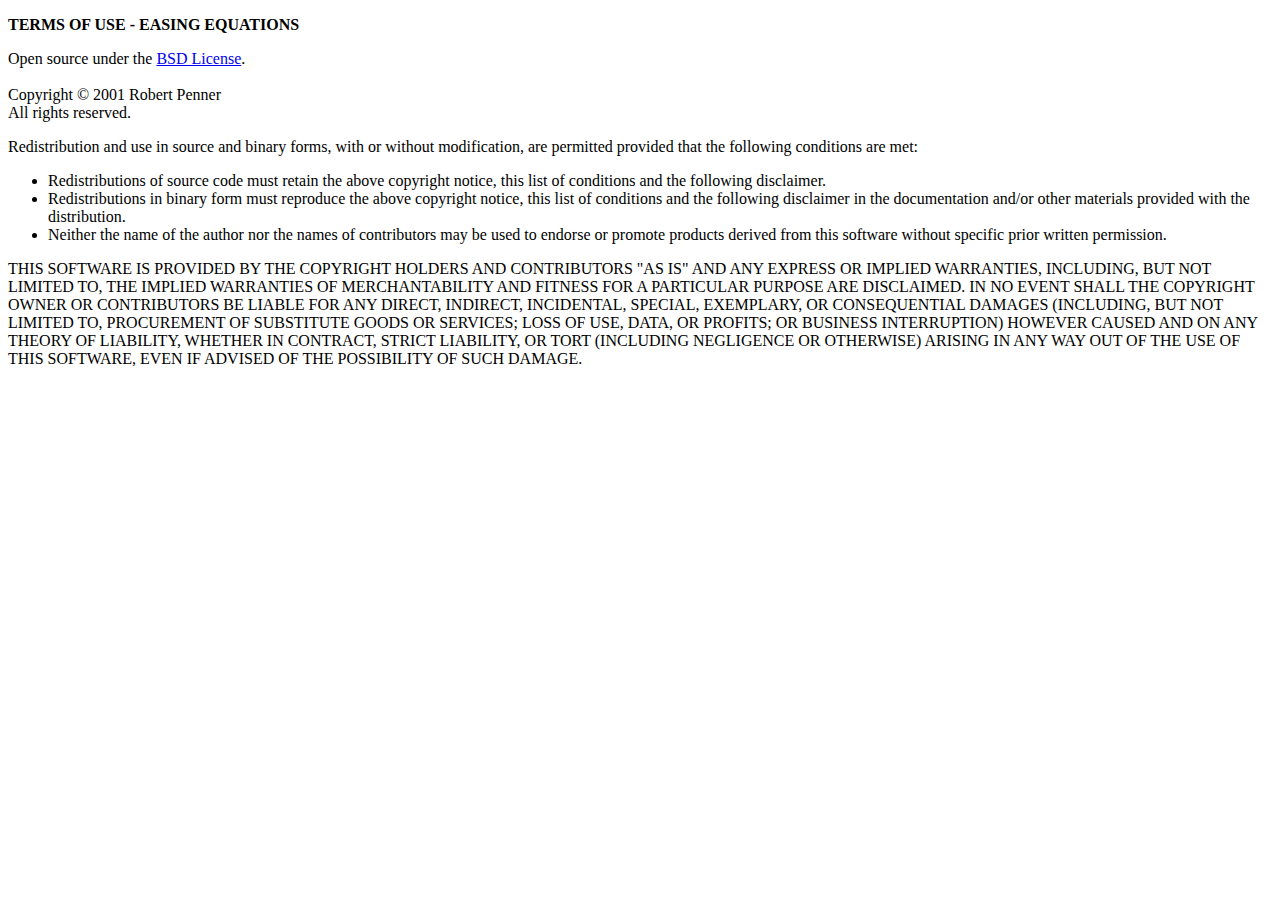
<file: addons/ofxEasing/src/easing_terms_of_use.html>
<!DOCTYPE html PUBLIC "-//W3C//DTD XHTML 1.0 Transitional//EN" "http://www.w3.org/TR/xhtml1/DTD/xhtml1-transitional.dtd">
<html xmlns="http://www.w3.org/1999/xhtml"><head><title>Terms of Use || robertpenner.com</title>



<meta http-equiv="Content-Type" content="text/html; charset=iso-8859-1">
<style type="text/css">
<!--
.style1 {font-family: Georgia, "Times New Roman", Times, serif}
-->
</style></head><body bgcolor="#ffffff">
<p class="style1"><strong>TERMS
OF USE - EASING EQUATIONS </strong></p>
<p class="style1">Open source under  the <a href="http://www.opensource.org/licenses/bsd-license.php">BSD License</a>. <br>
  <br>
  Copyright � 2001 Robert Penner<br>
All rights reserved.</p>
<p class="style1">Redistribution and use in source and binary forms,
with or without modification, are permitted provided that the following
conditions are met:</p>
<ul>
  <li class="style1">Redistributions of source code must retain the above copyright  notice, this list of conditions and the following disclaimer.</li>
  <li class="style1">Redistributions
in binary form must reproduce the above copyright notice, this list of
conditions and the following disclaimer in the documentation and/or
other materials provided with the distribution.</li>
  <li class="style1">Neither
the name of the author nor the names of contributors may be used to
endorse or promote products derived from this software without specific
prior written permission.</li>
</ul>
<p class="style1">THIS SOFTWARE IS PROVIDED BY THE COPYRIGHT HOLDERS
AND CONTRIBUTORS "AS IS" AND ANY EXPRESS OR IMPLIED WARRANTIES,
INCLUDING, BUT NOT LIMITED TO, THE IMPLIED WARRANTIES OF
MERCHANTABILITY AND FITNESS FOR A PARTICULAR PURPOSE ARE DISCLAIMED. IN
NO EVENT SHALL THE COPYRIGHT OWNER OR CONTRIBUTORS BE LIABLE FOR ANY
DIRECT, INDIRECT, INCIDENTAL, SPECIAL, EXEMPLARY, OR CONSEQUENTIAL
DAMAGES (INCLUDING, BUT NOT LIMITED TO, PROCUREMENT OF SUBSTITUTE GOODS
OR SERVICES; LOSS OF USE, DATA, OR PROFITS; OR BUSINESS INTERRUPTION)
HOWEVER CAUSED AND ON ANY THEORY OF LIABILITY, WHETHER IN CONTRACT,
STRICT LIABILITY, OR TORT (INCLUDING NEGLIGENCE OR OTHERWISE) ARISING
IN ANY WAY OUT OF THE USE OF THIS SOFTWARE, EVEN IF ADVISED OF THE
POSSIBILITY OF SUCH DAMAGE.</p>
</body></html>
</file>
